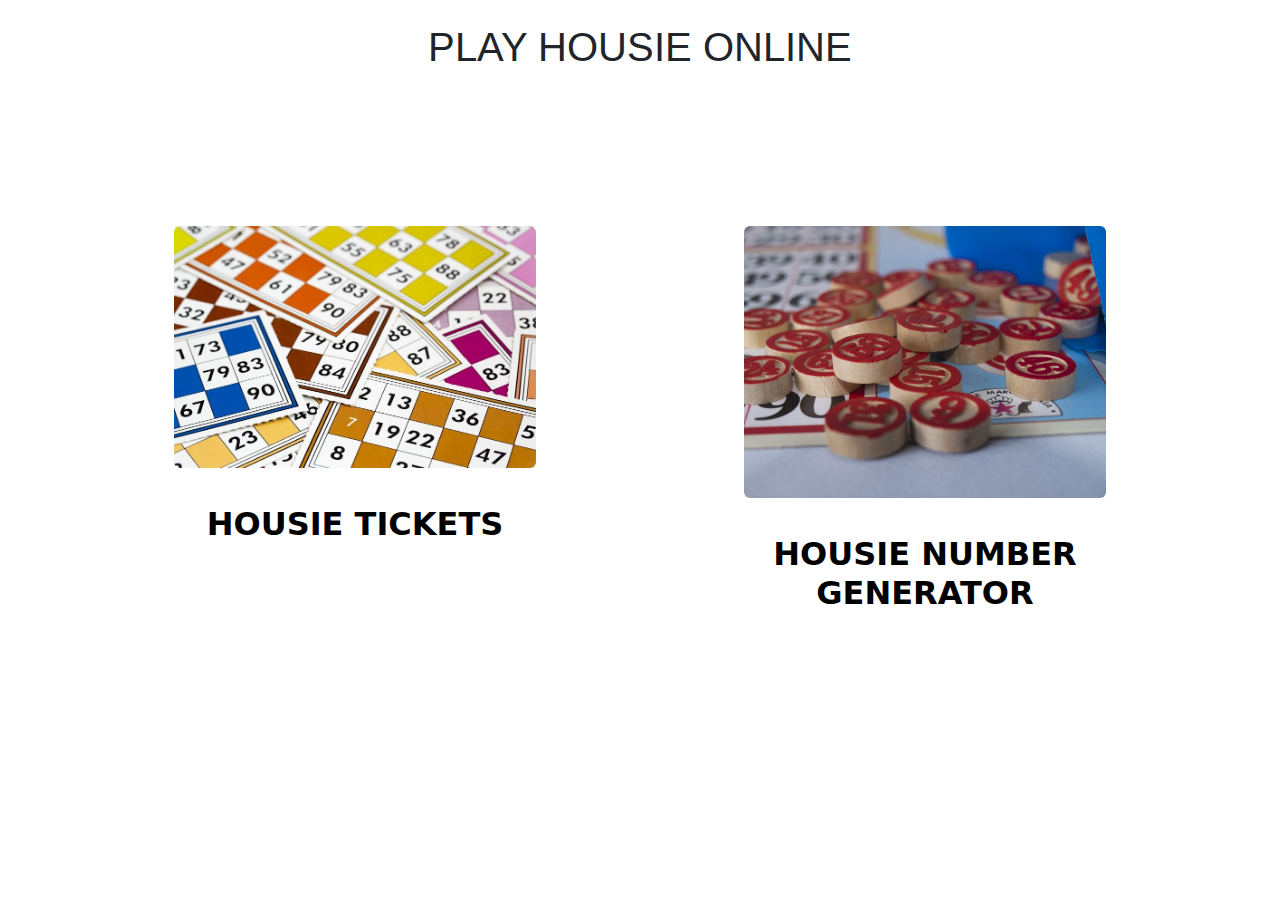
<file: index.html>
<!DOCTYPE html>
<html lang="en">

<head>
    <meta charset="UTF-8">
    <meta http-equiv="X-UA-Compatible" content="IE=edge">
    <meta name="viewport" content="width=device-width, initial-scale=1.0">
    <title>Online Housie</title>
    <!-- custom css -->
    <link rel="stylesheet" href="style.css">
    <!-- Bootstrap  -->
    <link rel="stylesheet" href="https://cdn.jsdelivr.net/npm/bootstrap@5.2.0/dist/css/bootstrap.min.css">
    <!-- gooogle fonts -->
    <link rel="preconnect" href="https://fonts.googleapis.com">
    <link rel="preconnect" href="https://fonts.gstatic.com" crossorigin>
    <link href="https://fonts.googleapis.com/css2?family=Arimo:wght@600&display=swap" rel="stylesheet">

</head>

<body>
    <div class="text-center pt-4">
        <h1>PLAY HOUSIE ONLINE</h1>
    </div>
    <main class=" main d-flex justify-content-center align-items-center">
        <div class="container text-center">
            <div class="row">
                <div class="col-lg-6 col.md-12 d-flex  align-items-center flex-column">
                    <div class="card-container ">
                        <a href="https://ashish03399.github.io/tambola/tickets/" target="_blank"><img class="img-fluid rounded game-img" src="./1.jpeg" alt="Housie Tickets Generator" srcset=""></a>
                    </div>
                    <h3 class="card-text"><a href="https://ashish03399.github.io/tambola/tickets/" target="_blank">HOUSIE TICKETS</a></h3>
                </div>
                <div class="col-lg-6 col.md-12 d-flex  align-items-center flex-column">
                    <div class="card-container">
                        <a href="https://ashish03399.github.io/tambola/numbers/" target="_blank"> <img class="img-fluid rounded game-img" src="./2.jpg" alt="Housie Number Generator" srcset=""></a>
                    </div>

                    <h3 class="card-text"><a href="https://ashish03399.github.io/tambola/numbers/" target="_blank">HOUSIE NUMBER GENERATOR</a></h3>
                </div>
            </div>
            <div class=" text-center pt-4">

            </div>
        </div>
    </main>

    <!-- bootstrap -->
    <script src="https://cdn.jsdelivr.net/npm/bootstrap@5.2.0/dist/js/bootstrap.bundle.min.js"></script>
</body>

</html>
</file>
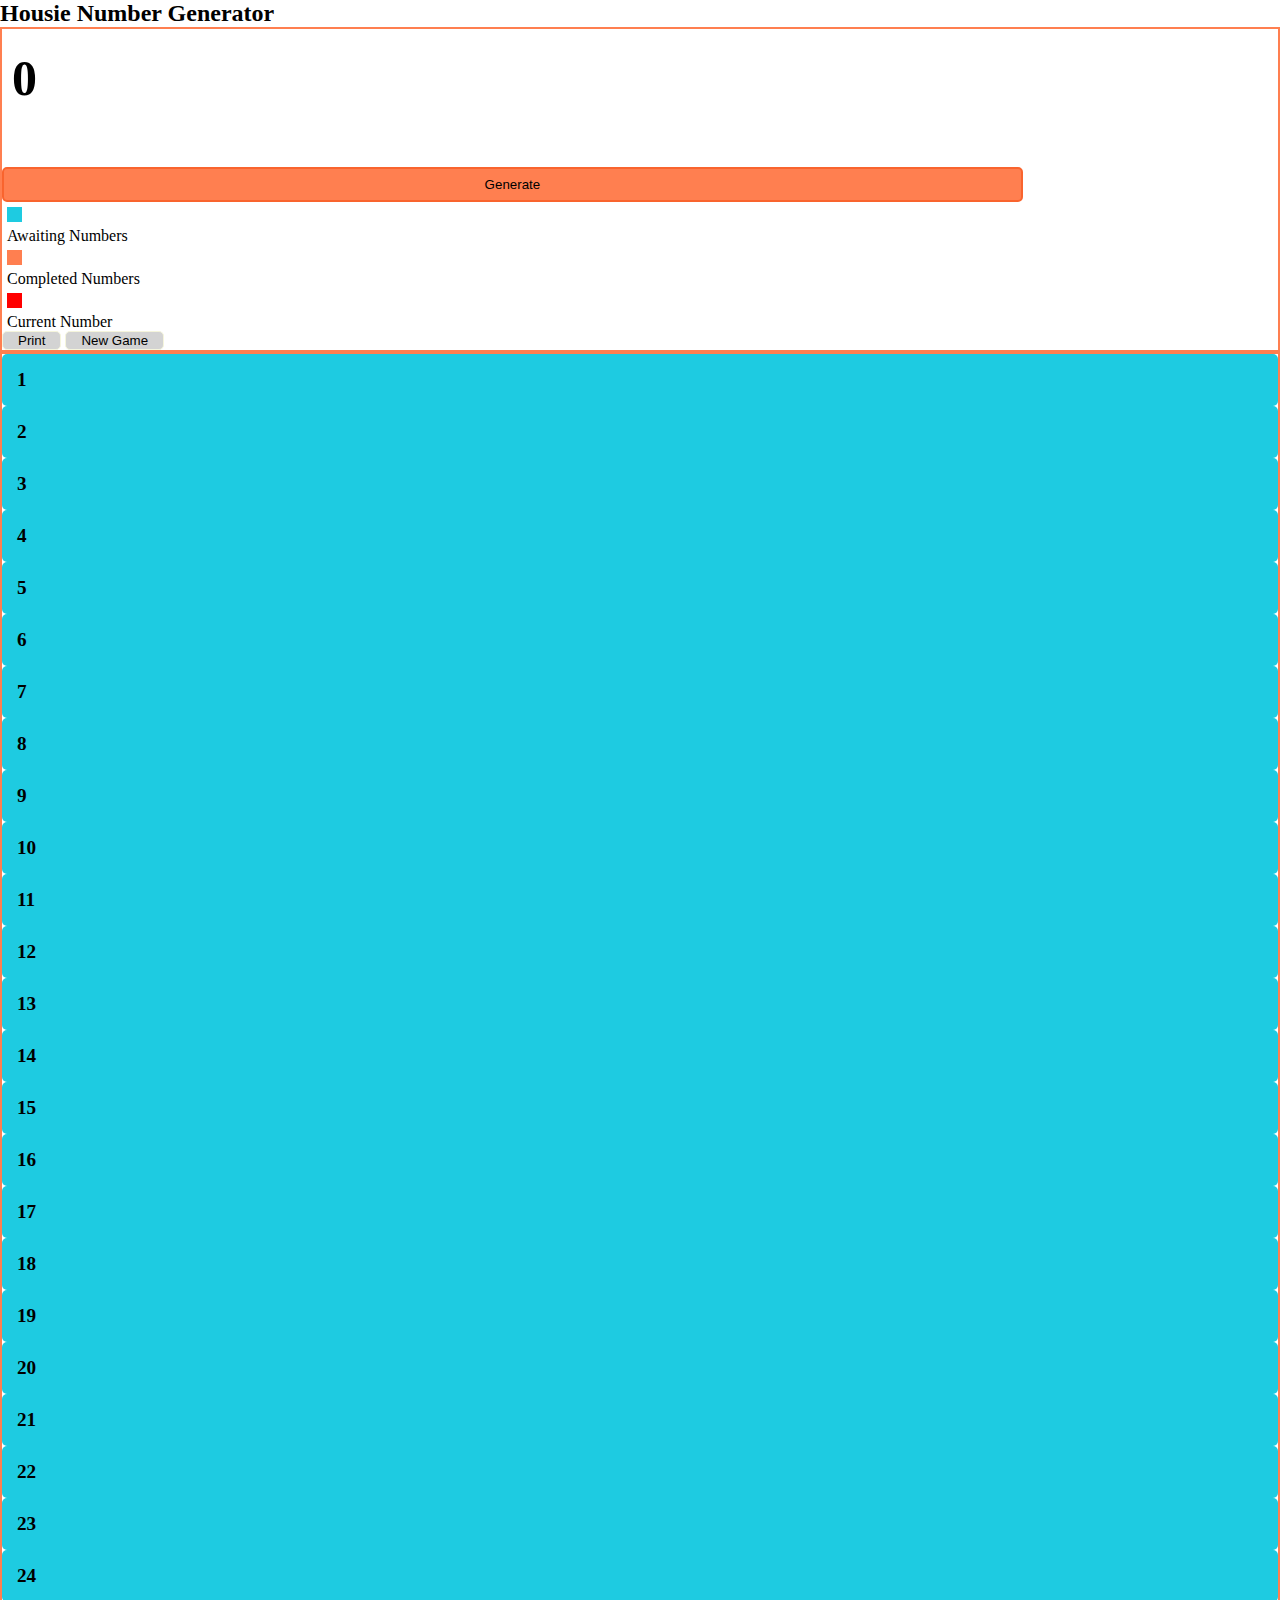
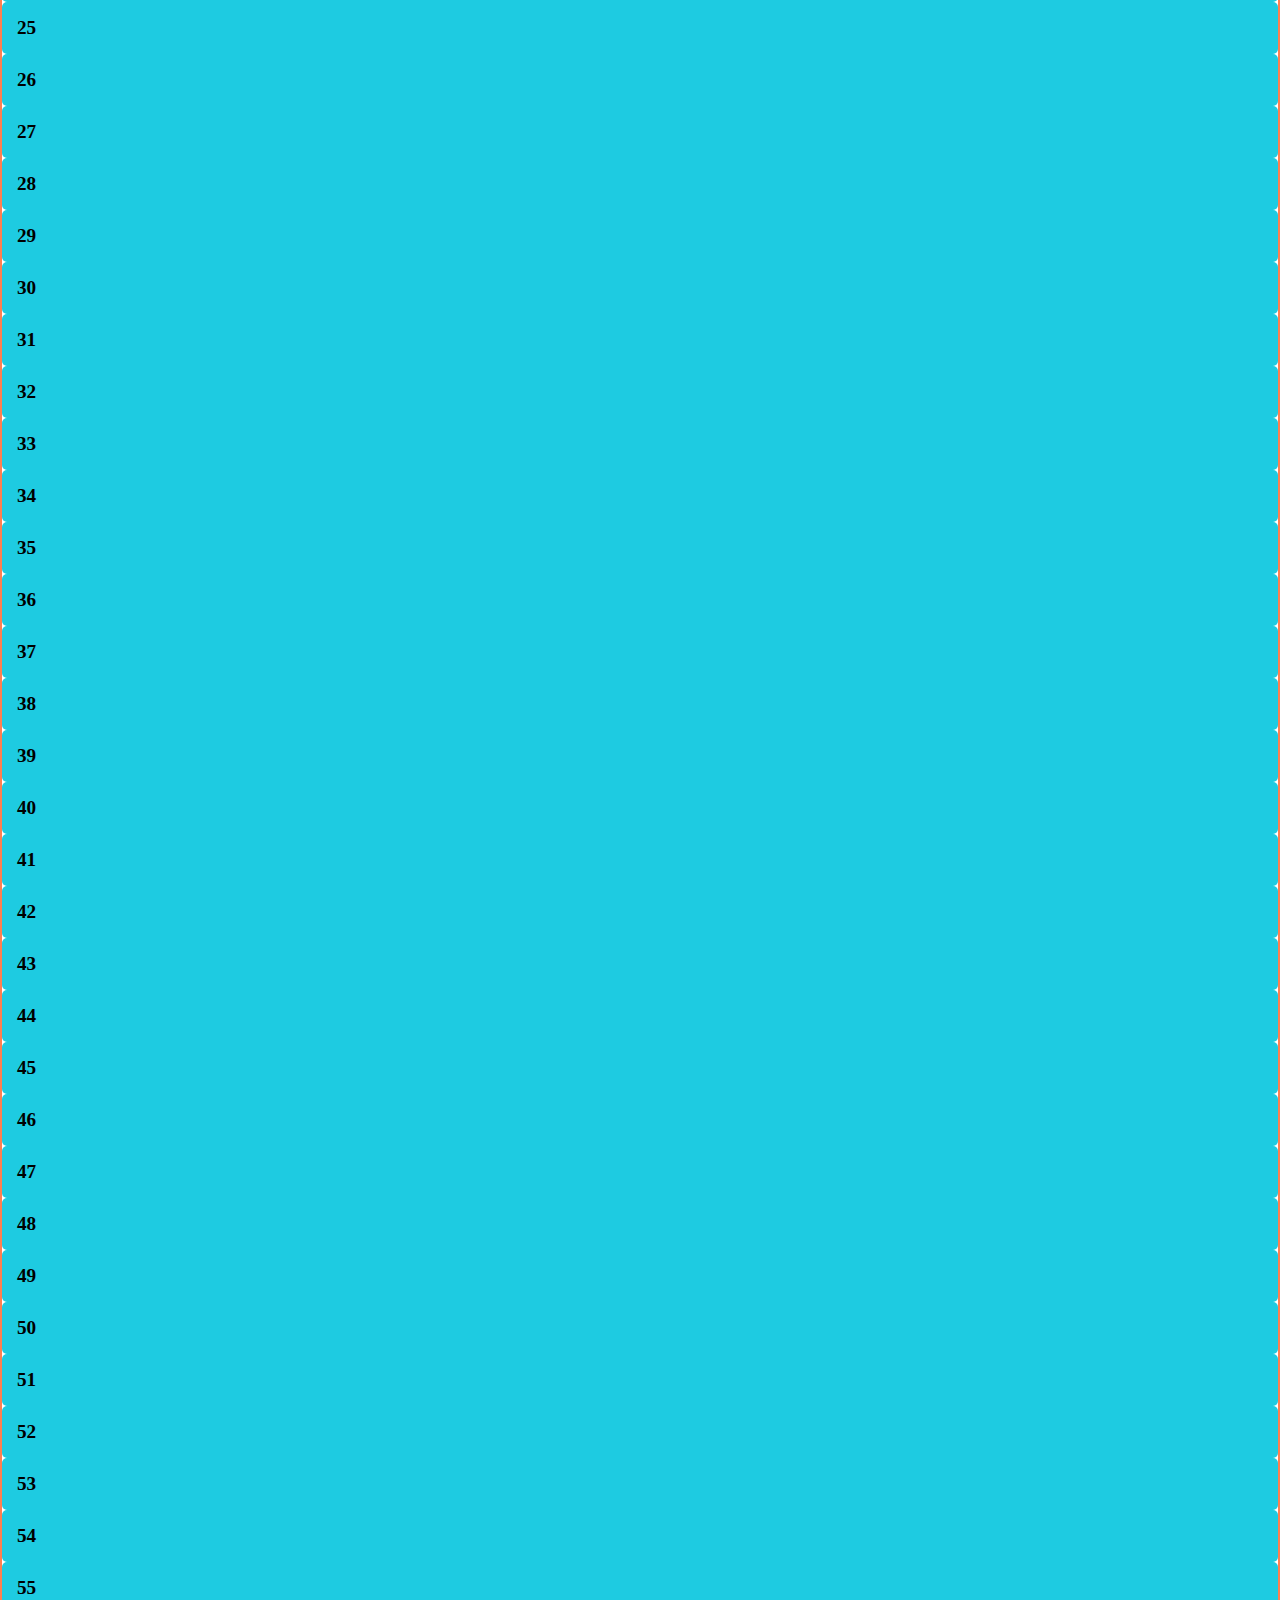
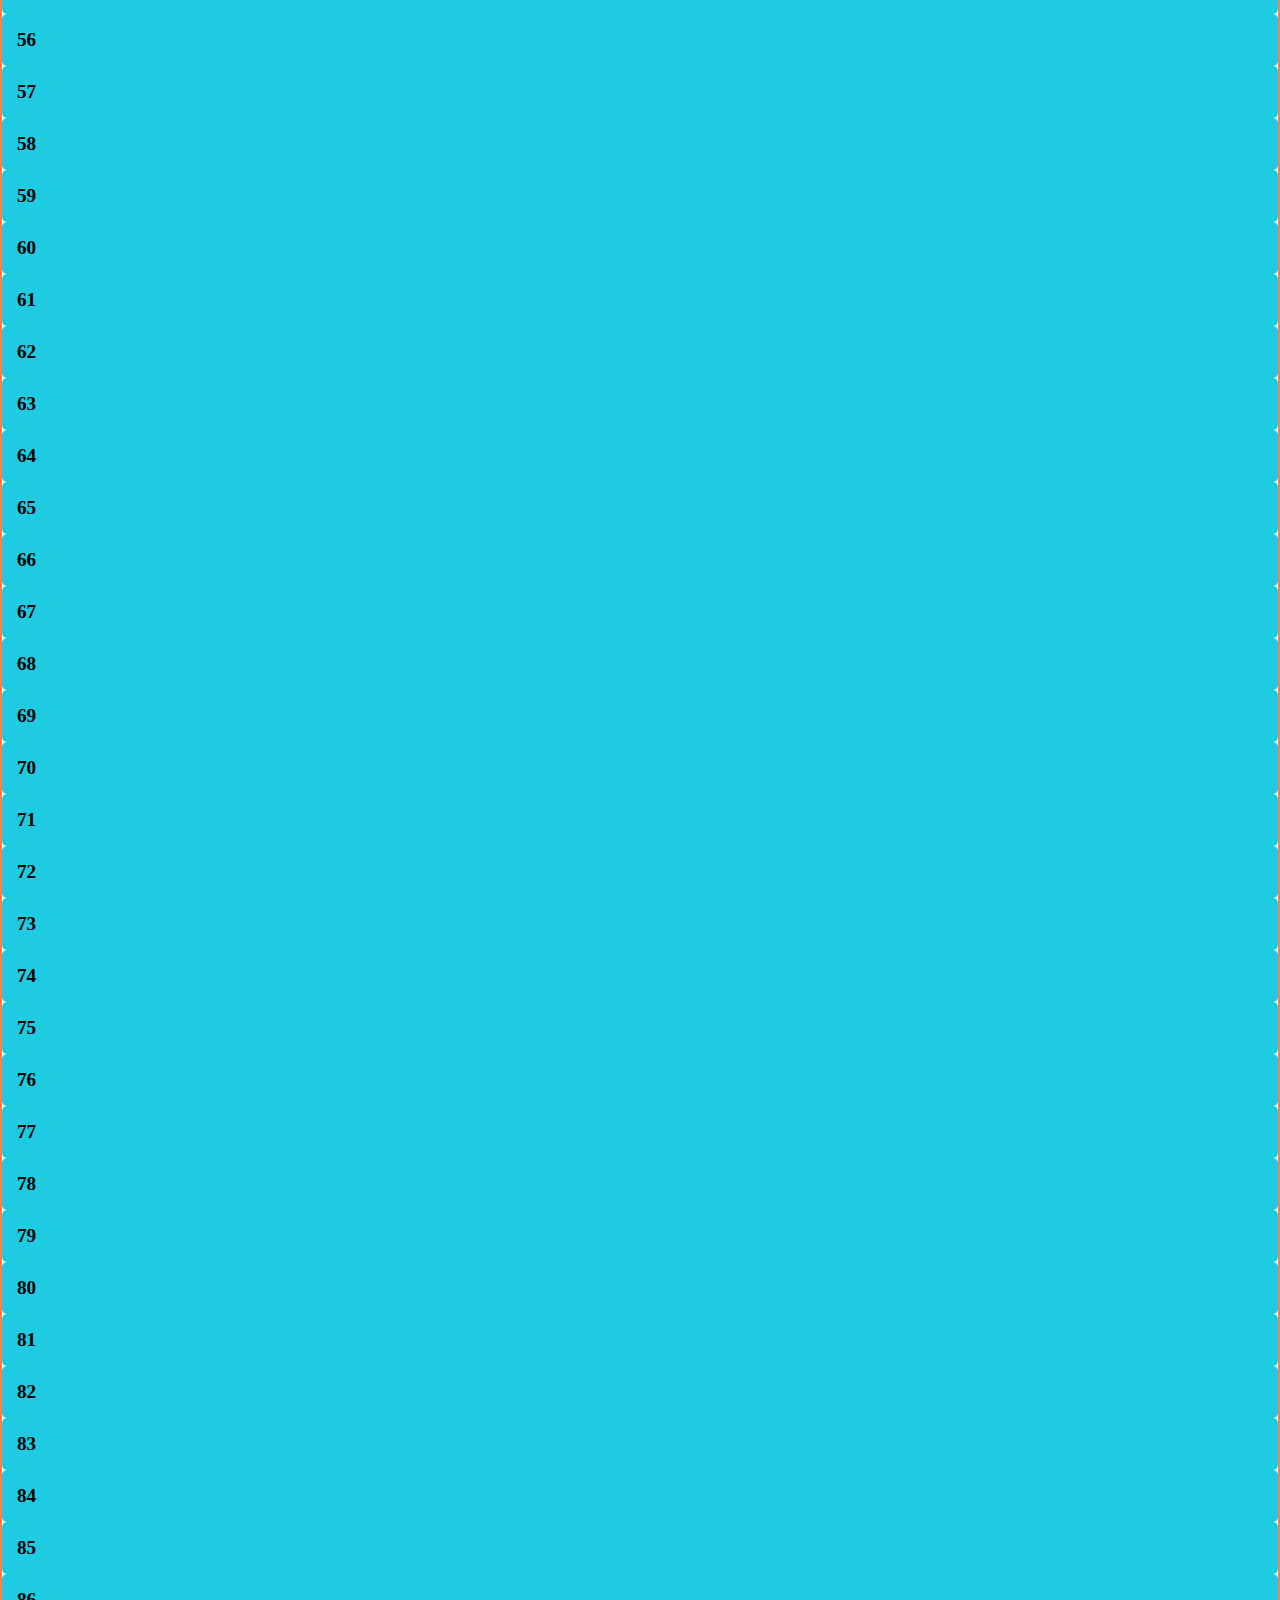
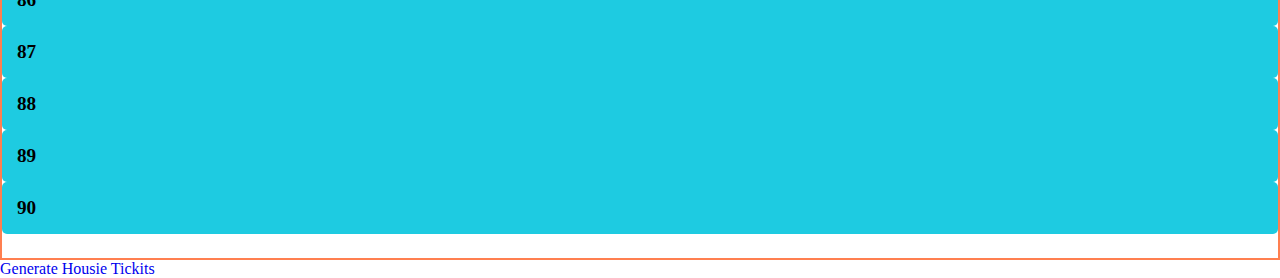
<file: numbers/index.html>
<!DOCTYPE html>
<html lang="en">

<head>
    <meta charset="UTF-8">
    <meta http-equiv="X-UA-Compatible" content="IE=edge">
    <meta name="viewport" content="width=device-width, initial-scale=1.0">
    <title>Housi Number Generator</title>
    <!-- css -->
    <link rel="stylesheet" href="style.css">
    <!-- bootstrap -->
    <link href="https://cdn.jsdelivr.net/npm/bootstrap@5.0.2/dist/css/bootstrap.min.css" rel="stylesheet" integrity="sha384-EVSTQN3/azprG1Anm3QDgpJLIm9Nao0Yz1ztcQTwFspd3yD65VohhpuuCOmLASjC" crossorigin="anonymous">
</head>

<body>
    <div class="container pt-4">
        <h2 class="text-center pt-2 pb-2">Housie Number Generator</h2>
        <div class="row">
            <div class="col-lg-2  d-flex flex-column text-center bor">
                <h1 class="gen-num" id="demo">0</h1>
                <h1 class="gen-num-anim" id="demoAnim"></h1>
                <h3 class="bingoWords" id="bingoWords"></h3>
                <div class="gen-btn-container">
                    <button class="gen-btn-1 " id="gen-btn" onclick="myFunction(); removeLast();">Generate</button>
                </div>
                <div class="row pt-4 info-container">
                    <div class="d-flex">
                        <div class="blue"></div>
                        <p class="info">Awaiting Numbers</p>
                    </div>
                    <div class="d-flex">
                        <div class="orange"></div>
                        <p class="info">Completed Numbers</p>
                    </div>
                    <div class="d-flex">
                        <div class="red"></div>
                        <p class="info">Current Number</p>
                    </div>
                </div>
                <div class="pt-2 pb-2">
                    <button class="print" onclick="window.print()">Print</button>
                    <button class="reset print" onclick="reloadPage(); randomQuote();">New Game</button>
                </div>
            </div>
            <div class="col-lg-10 bor">
                <!-- 1-10 number -->
                <div class="d-flex justify-content-evenly text-center pt-3 ">
                    <div class="col-1 numbers" id="n-1">1</div>
                    <div class="col-1 numbers" id="n-2">2</div>
                    <div class="col-1 numbers" id="n-3">3</div>
                    <div class="col-1 numbers" id="n-4">4</div>
                    <div class="col-1 numbers" id="n-5">5</div>
                    <div class="col-1 numbers" id="n-6">6</div>
                    <div class="col-1 numbers" id="n-7">7</div>
                    <div class="col-1 numbers" id="n-8">8</div>
                    <div class="col-1 numbers" id="n-9">9</div>
                    <div class="col-1 numbers" id="n-10">10</div>
                </div>
                <!-- 10-20 number -->
                <div class="d-flex justify-content-evenly text-center pt-3">
                    <div class="col-1 numbers" id="n-11">11</div>
                    <div class="col-1 numbers" id="n-12">12</div>
                    <div class="col-1 numbers" id="n-13">13</div>
                    <div class="col-1 numbers" id="n-14">14</div>
                    <div class="col-1 numbers" id="n-15">15</div>
                    <div class="col-1 numbers" id="n-16">16</div>
                    <div class="col-1 numbers" id="n-17">17</div>
                    <div class="col-1 numbers" id="n-18">18</div>
                    <div class="col-1 numbers" id="n-19">19</div>
                    <div class="col-1 numbers" id="n-20">20</div>
                </div>
                <!--20-30 number -->
                <div class="d-flex justify-content-evenly text-center pt-3">
                    <div class="col-1 numbers" id="n-21">21</div>
                    <div class="col-1 numbers" id="n-22">22</div>
                    <div class="col-1 numbers" id="n-23">23</div>
                    <div class="col-1 numbers" id="n-24">24</div>
                    <div class="col-1 numbers" id="n-25">25</div>
                    <div class="col-1 numbers" id="n-26">26</div>
                    <div class="col-1 numbers" id="n-27">27</div>
                    <div class="col-1 numbers" id="n-28">28</div>
                    <div class="col-1 numbers" id="n-29">29</div>
                    <div class="col-1 numbers" id="n-30">30</div>
                </div>
                <!-- 30-40 number -->
                <div class="d-flex justify-content-evenly text-center pt-3">
                    <div class="col-1 numbers" id="n-31">31</div>
                    <div class="col-1 numbers" id="n-32">32</div>
                    <div class="col-1 numbers" id="n-33">33</div>
                    <div class="col-1 numbers" id="n-34">34</div>
                    <div class="col-1 numbers" id="n-35">35</div>
                    <div class="col-1 numbers" id="n-36">36</div>
                    <div class="col-1 numbers" id="n-37">37</div>
                    <div class="col-1 numbers" id="n-38">38</div>
                    <div class="col-1 numbers" id="n-39">39</div>
                    <div class="col-1 numbers" id="n-40">40</div>
                </div>
                <!-- 40-50 number -->
                <div class="d-flex justify-content-evenly text-center pt-3">
                    <div class="col-1 numbers" id="n-41">41</div>
                    <div class="col-1 numbers" id="n-42">42</div>
                    <div class="col-1 numbers" id="n-43">43</div>
                    <div class="col-1 numbers" id="n-44">44</div>
                    <div class="col-1 numbers" id="n-45">45</div>
                    <div class="col-1 numbers" id="n-46">46</div>
                    <div class="col-1 numbers" id="n-47">47</div>
                    <div class="col-1 numbers" id="n-48">48</div>
                    <div class="col-1 numbers" id="n-49">49</div>
                    <div class="col-1 numbers" id="n-50">50</div>
                </div>
                <!-- 50-60 number -->
                <div class="d-flex justify-content-evenly text-center pt-3">
                    <div class="col-1 numbers" id="n-51">51</div>
                    <div class="col-1 numbers" id="n-52">52</div>
                    <div class="col-1 numbers" id="n-53">53</div>
                    <div class="col-1 numbers" id="n-54">54</div>
                    <div class="col-1 numbers" id="n-55">55</div>
                    <div class="col-1 numbers" id="n-56">56</div>
                    <div class="col-1 numbers" id="n-57">57</div>
                    <div class="col-1 numbers" id="n-58">58</div>
                    <div class="col-1 numbers" id="n-59">59</div>
                    <div class="col-1 numbers" id="n-60">60</div>
                </div>
                <!-- 60-70 number -->
                <div class="d-flex justify-content-evenly text-center pt-3">
                    <div class="col-1 numbers" id="n-61">61</div>
                    <div class="col-1 numbers" id="n-62">62</div>
                    <div class="col-1 numbers" id="n-63">63</div>
                    <div class="col-1 numbers" id="n-64">64</div>
                    <div class="col-1 numbers" id="n-65">65</div>
                    <div class="col-1 numbers" id="n-66">66</div>
                    <div class="col-1 numbers" id="n-67">67</div>
                    <div class="col-1 numbers" id="n-68">68</div>
                    <div class="col-1 numbers" id="n-69">69</div>
                    <div class="col-1 numbers" id="n-70">70</div>
                </div>
                <!-- 70-80 number -->
                <div class="d-flex justify-content-evenly text-center pt-3">
                    <div class="col-1 numbers" id="n-71">71</div>
                    <div class="col-1 numbers" id="n-72">72</div>
                    <div class="col-1 numbers" id="n-73">73</div>
                    <div class="col-1 numbers" id="n-74">74</div>
                    <div class="col-1 numbers" id="n-75">75</div>
                    <div class="col-1 numbers" id="n-76">76</div>
                    <div class="col-1 numbers" id="n-77">77</div>
                    <div class="col-1 numbers" id="n-78">78</div>
                    <div class="col-1 numbers" id="n-79">79</div>
                    <div class="col-1 numbers" id="n-80">80</div>
                </div>
                <!-- 80-90 number -->
                <div class="d-flex justify-content-evenly text-center pt-3 pb">
                    <div class="col-1 numbers" id="n-81">81</div>
                    <div class="col-1 numbers" id="n-82">82</div>
                    <div class="col-1 numbers" id="n-83">83</div>
                    <div class="col-1 numbers" id="n-84">84</div>
                    <div class="col-1 numbers" id="n-85">85</div>
                    <div class="col-1 numbers" id="n-86">86</div>
                    <div class="col-1 numbers" id="n-87">87</div>
                    <div class="col-1 numbers" id="n-88">88</div>
                    <div class="col-1 numbers" id="n-89">89</div>
                    <div class="col-1 numbers" id="n-90">90</div>
                </div>

            </div>
        </div>

        <div class="tickets text-center pt-4 ">
            <a href="https://ashish03399.github.io/tambola/tickets/" target="_blank">Generate Housie Tickits</a></button>
        </div>
        <div class=" text-center pt-4">
        </div>
    </div>
    <script src="script.js"></script>
    <script src="https://cdn.jsdelivr.net/npm/bootstrap@5.0.2/dist/js/bootstrap.bundle.min.js" integrity="sha384-MrcW6ZMFYlzcLA8Nl+NtUVF0sA7MsXsP1UyJoMp4YLEuNSfAP+JcXn/tWtIaxVXM" crossorigin="anonymous">
    </script>
</body>

</html>
</file>
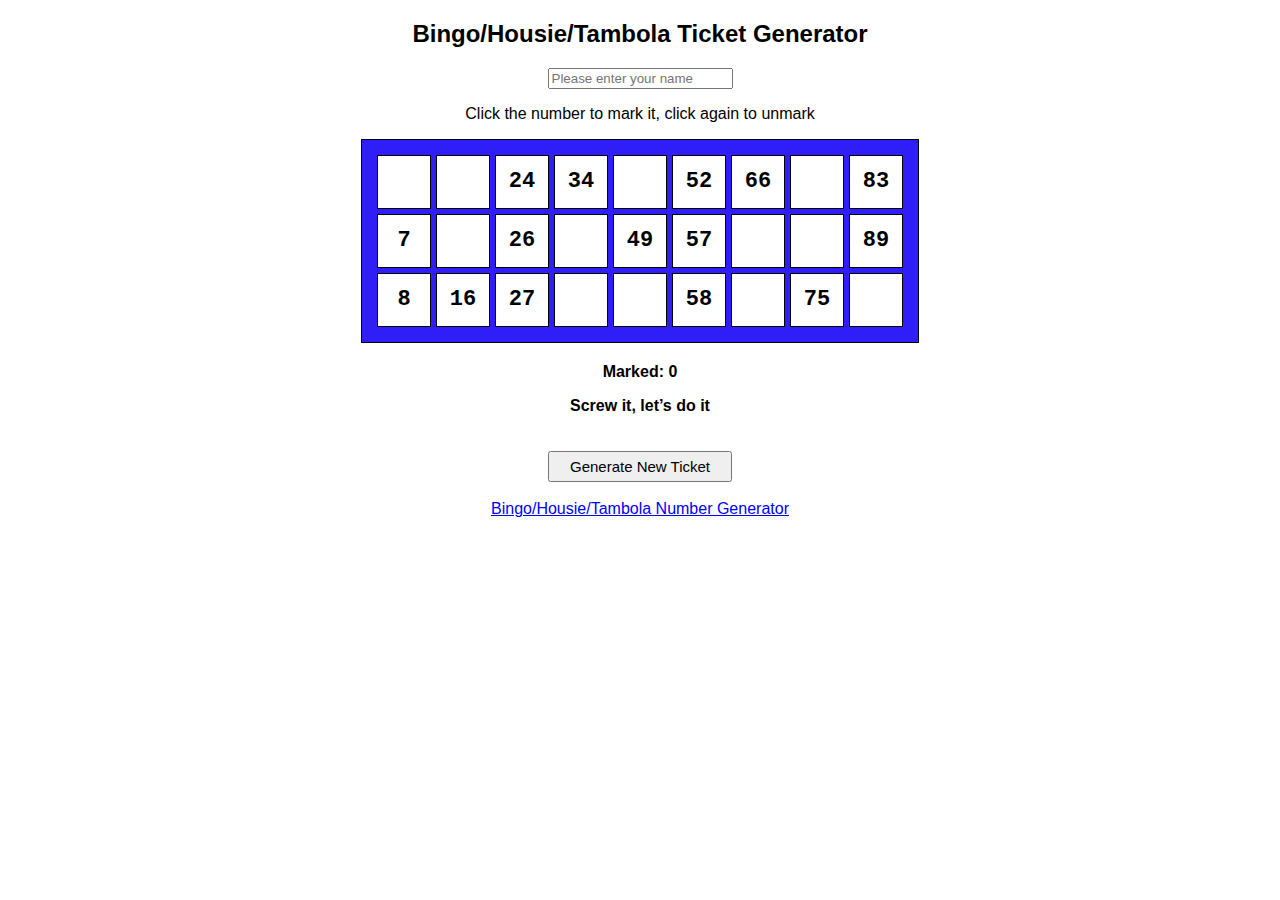
<file: tickets/index.html>
<!doctype html>
<html lang="en">

<head>
    <meta charset="UTF-8">
    <meta name="viewport" content="width=device-width, initial-scale=1.0">
    <title>Housie Ticket</title>
    <script src="https://code.jquery.com/jquery-3.4.1.min.js"></script>

    <!-- Custom css link -->
    <link rel="stylesheet" href="style.css">

    <!-- script link -->

</head>

<body>
    <div class="container">
        <h2>Bingo/Housie/Tambola Ticket Generator</h2>
        <input type="text" placeholder="Please enter your name" id="playerName" />
        <p>Click the number to mark it, click again to unmark</p>
        <table id="tbl"></table>
        <div style="margin-top: 20px; font-weight: bold;" id="marked">Marked: 0</div>
        <div style="font-weight: bold;">
            <p id="quoteText"></p>
        </div>
        <input type="button" value="Generate New Ticket" onclick="generateTicket(1);  randomQuote();" style="margin-top: 20px; font-size: 15px; padding: 5px 20px;">
        <br><br>

        <a href="https://ashish03399.github.io/tambola/numbers/" target="_blank">Bingo/Housie/Tambola Number Generator</a>

        <script src="script.js"></script>

</body>

</html>
</file>
<file: style.css>
*{
    margin: 0;
    padding: 0;
    box-sizing: border-box;
}

body{
    background-image: url("https://assets.website-files.com/5d26d80e8836af2d12ed1269/5dbc3e74c04264191900513c_blue_pattern-1.png");
    background-size: cover;
    font-family: 'Arimo', sans-serif;

}

a {
    text-decoration: none!important;
    color: black!important;
}

.main{
    height: 80vh;
}

@media (max-width: 1024px){
    .main{
        height: auto;
    }
}
.card-container {
    width: 70%;
    border: 5px solid white;
    border-radius: 10px;
    padding: 5px;
}

h1 {
    color: black;
    font-family: 'Arimo', sans-serif;
    
}

h3.card-text {
    PADDING: 5%;
    FONT-SIZE: xx-large;
    COLOR: black;
    FONT-WEIGHT: 600;
}

h3.card-text:hover {
    COLOR: rgb(167, 162, 162)!important;
}
</file>
<file: numbers/style.css>
* {
    margin: 0;
    padding: 0;
    box-sizing: border-box;
}

a{
    text-decoration: none;
}

.bor {
    border: 2px solid coral;
}

.done {
    background-color: coral !important;
    border: 2px solid coral;
}

.last {
    background-color: red !important;
    border: 2px solid red;
}

button.gen-btn-1 {
    width: 80%;
    background-color: coral;
    border: 2px solid #f9642e;
    font-weight: 500;
    border-radius: 5px;
    padding: 8px;
}
.gen-btn-1:active{
    background-color: rgb(250, 99, 44);
}

@keyframes zoom-in-zoom-out {
    0% {
        transform: scale(1,1);
    }
    50% {
        transform: scale(3.8,3.8);
    }
    100% {
        transform: scale(1,1);
    }
}

.gen-num {
    padding: 10px;
    padding-top: 20px;
    font-size: 50px;
    animation: zoom-in-zoom-out 1s 1;
}

.bingoWords {
    padding: 10px;
    padding-top: 20px;
    font-size: 30px;
}

.gen-num-anim {
    color: grey;
    padding: 10px;
    font-size: 50px;
}

.numbers {
    background-color: #1ecbe1;
    padding: 15px;
    border-radius: 5px;
    color: black;
    font-size: larger;
    font-weight: 600;
}

/* Smartphones (landscape) ----------- */
@media only screen and (max-width : 768px) {
    .numbers {
        background-color: #1ecbe1;
        padding: 2px;
        border-radius: 5px;
        color: black;
        font-size: 15px;
        font-weight: 400;
    }

    .pt {
        padding-top: 0.5rem !important;
    }

    .pt {
        padding-top: 0.5rem !important;
    }

    .info-container{
        display: none!important;
    }

    
}

.pt {
    padding-top: 1.5rem;
}

.pb {
    padding-bottom: 1.5rem;
}


.orange,
.blue,
.red {
    height: 15px;
    width: 15px;
    padding: 5px;
    margin: 5px;
}

.orange {
    background-color: coral;
}

.blue {
    background-color: #1ecbe1;
}

.red {
    background-color: red;
}

.info {
    padding: 0 5px;
    font-weight: 500;
}

@media only screen and (min-width:768px ) and (max-width: 991px) {

    .info-container{
        display: none!important;
    }
    
    .pt {
        padding-top: 10px !important;
    }

    .pt {
        padding-top: 10px !important;
    }
}

.print {
    padding: 1px 15px;
    border: 1px solid beige;
    border-radius: 5px;
    background-color: lightgrey;
}

.gen-btn-2{
    background-color: #f9642e;
    border: 2px solid #f9642e;
    padding: 5px ;
    border-radius: 5px;
}
</file>
<file: tickets/style.css>
* {
    font-family: Arial, Helvetica, sans-serif;
}

a:link,
a:visited {
    color: blue;
}

.container {
    margin-left: auto;
    margin-right: auto;
    text-align: center;
}

#tbl {
    border: 1px solid black;
    border-spacing: 5px;
    max-width: 90vw;
    padding: 10px;
    margin-left: auto;
    margin-right: auto;
    display: none;
}

td {
    font-size: 22px;
    width: 50px;
    height: 50px;
    text-align: center;
    border: 1px solid black;
    vertical-align: middle;
    background-color: white;
    font-family: "courier New";
    font-weight: bold;
    cursor: pointer;
}

.selected {
    background-color: #ffff99;
}

#footer {
    font-size: 12px;
    text-align: center;
    margin-top: 20px;
    margin-bottom: 20px;
    color: #888;
}

.shake-it {
    animation-name: shake;
    animation-iteration-count: 4;
    animation-duration: 150ms;
}

.product {
    display: inline-block;
    padding: 20px;
    text-align: center;
    box-sizing: border-box;
    background-color: #FFF;
    width: 200px;
}

@media screen and (max-width: 599px) {
    #tbl {
        padding: 5px;
        max-width: 100vw;
    }

    td {
        font-size: 18px;
        width: 30px;
        height: 30px;
    }
}

@keyframes shake {

    0%,
    50%,
    100% {
        transform: rotate(0deg);
    }

    25% {
        transform: rotate(2deg);
    }

    75% {
        transform: rotate(-2deg);
    }
}
</file>
